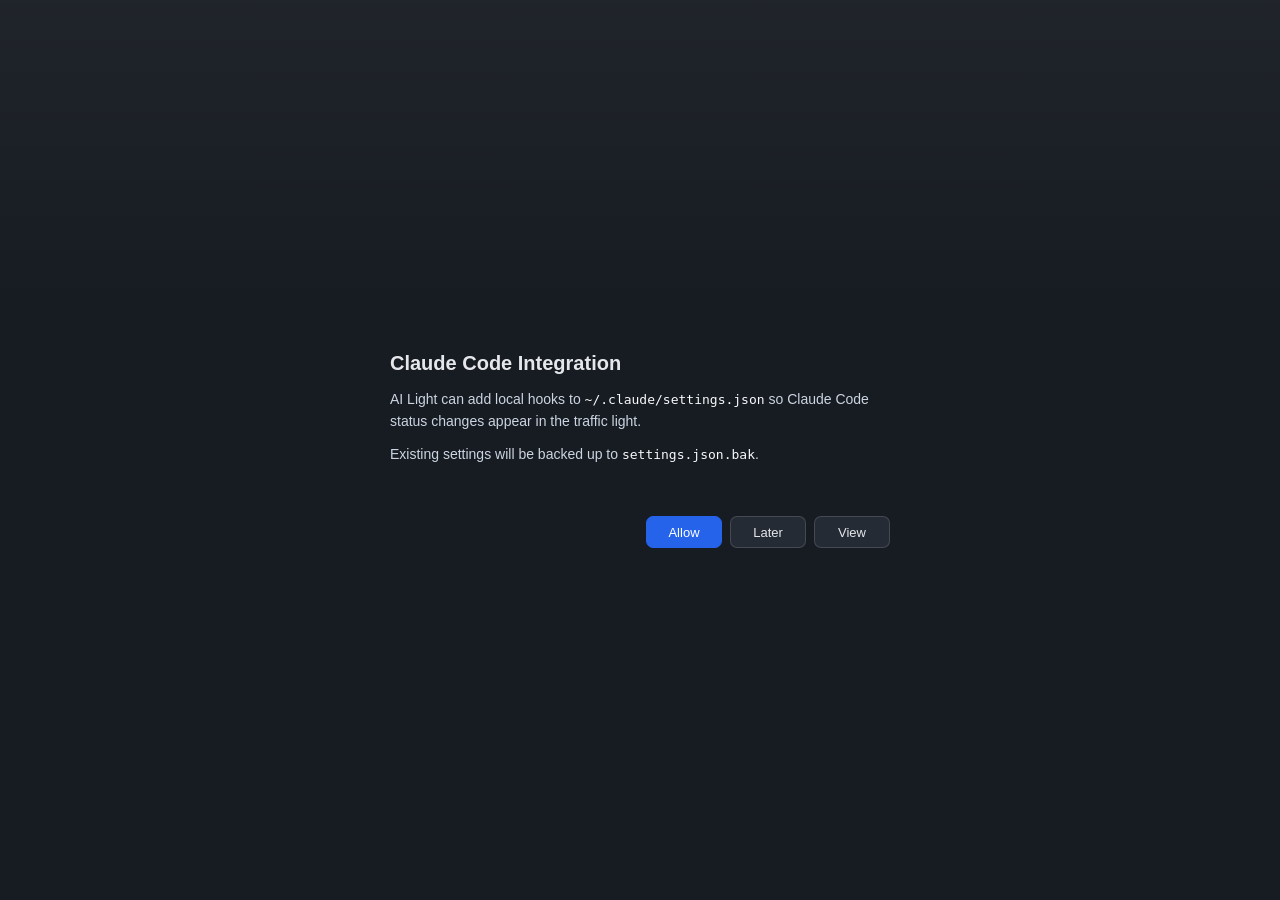
<file: src/install-hooks.html>
<!DOCTYPE html>
<html lang="en">
  <head>
    <meta charset="UTF-8" />
    <meta name="viewport" content="width=device-width, initial-scale=1.0" />
    <title>Claude Code Integration</title>
    <link rel="stylesheet" href="install-hooks.css" />
  </head>
  <body>
    <main class="dialog">
      <h1>Claude Code Integration</h1>
      <p>
        AI Light can add local hooks to <code>~/.claude/settings.json</code> so
        Claude Code status changes appear in the traffic light.
      </p>
      <p>
        Existing settings will be backed up to <code>settings.json.bak</code>.
      </p>

      <pre id="preview" hidden></pre>
      <div id="status" role="status"></div>

      <footer>
        <button id="allow" class="primary" type="button">Allow</button>
        <button id="later" type="button">Later</button>
        <button id="view" type="button">View</button>
      </footer>
    </main>
    <script src="install-hooks.js"></script>
  </body>
</html>
</file>
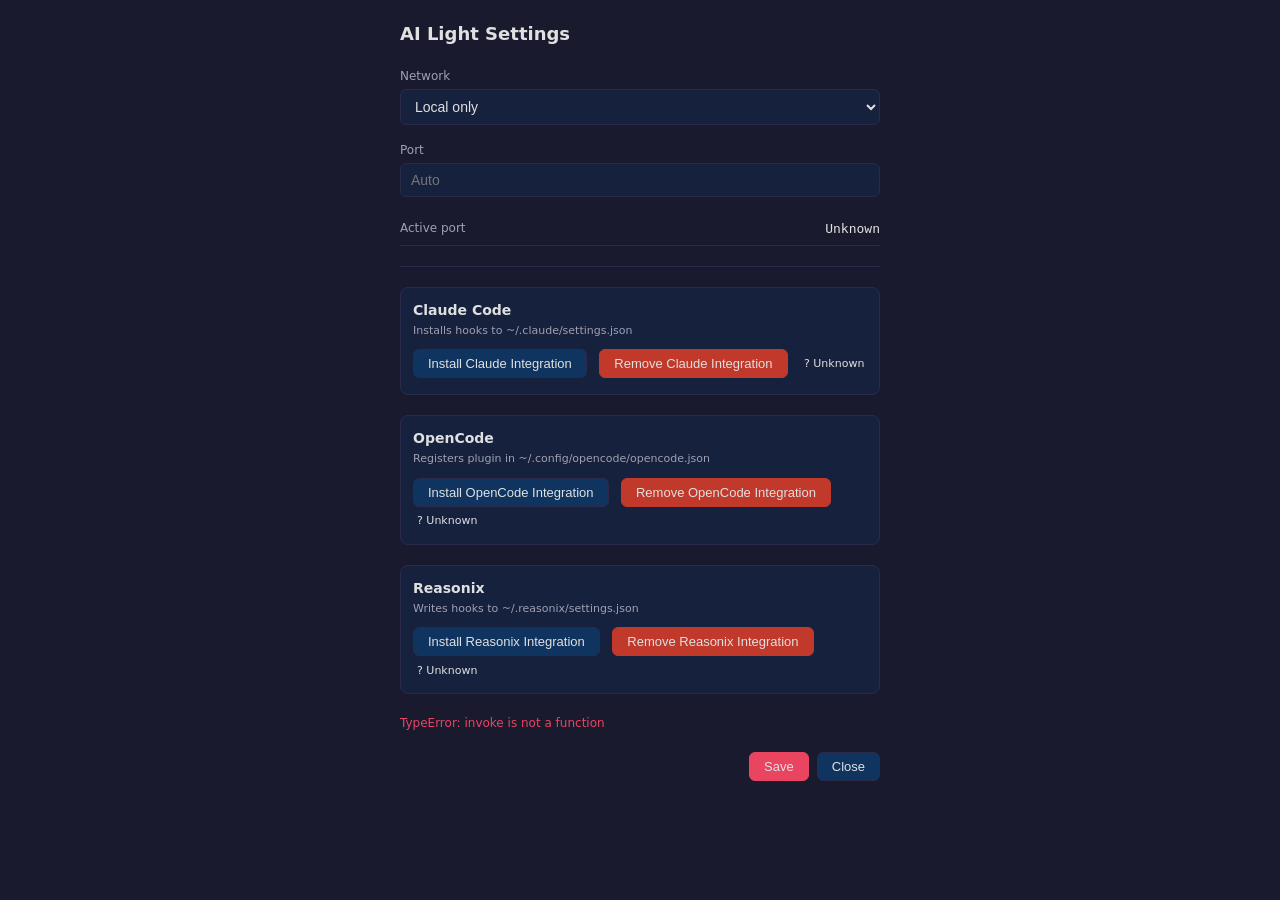
<file: src/settings.html>
<!DOCTYPE html>
<html lang="en">
  <head>
    <meta charset="UTF-8" />
    <meta name="viewport" content="width=device-width, initial-scale=1.0" />
    <title>AI Light Settings</title>
    <link rel="stylesheet" href="settings.css" />
  </head>
  <body>
    <main class="settings">
      <header>
        <h1>AI Light Settings</h1>
        <p id="config-path"></p>
      </header>

      <section class="field">
        <label for="http-bind">Network</label>
        <select id="http-bind">
          <option value="127.0.0.1">Local only</option>
          <option value="0.0.0.0">LAN forwarding</option>
        </select>
      </section>

      <section class="field">
        <label for="http-port">Port</label>
        <input id="http-port" type="number" min="1" max="65535" placeholder="Auto" />
      </section>

      <dl>
        <div>
          <dt>Active port</dt>
          <dd id="runtime-port">Unknown</dd>
        </div>
      </dl>

      <hr />

      <section class="integration">
        <h2>Claude Code</h2>
        <p class="hint">Installs hooks to ~/.claude/settings.json</p>
        <button id="install-claude" type="button">Install Claude Integration</button>
        <button id="remove-claude" class="danger" type="button">Remove Claude Integration</button>
        <span id="claude-status" class="integration-status"></span>
      </section>

      <section class="integration">
        <h2>OpenCode</h2>
        <p class="hint">Registers plugin in ~/.config/opencode/opencode.json</p>
        <button id="install-opencode" type="button">Install OpenCode Integration</button>
        <button id="remove-opencode" class="danger" type="button">Remove OpenCode Integration</button>
        <span id="opencode-status" class="integration-status"></span>
      </section>

      <section class="integration">
        <h2>Reasonix</h2>
        <p class="hint">Writes hooks to ~/.reasonix/settings.json</p>
        <button id="install-reasonix" type="button">Install Reasonix Integration</button>
        <button id="remove-reasonix" class="danger" type="button">Remove Reasonix Integration</button>
        <span id="reasonix-status" class="integration-status"></span>
      </section>

      <div id="status" role="status"></div>

      <footer>
        <button id="save" class="primary" type="button">Save</button>
        <button id="close" type="button">Close</button>
      </footer>
    </main>
    <script src="settings.js"></script>
  </body>
</html>
</file>
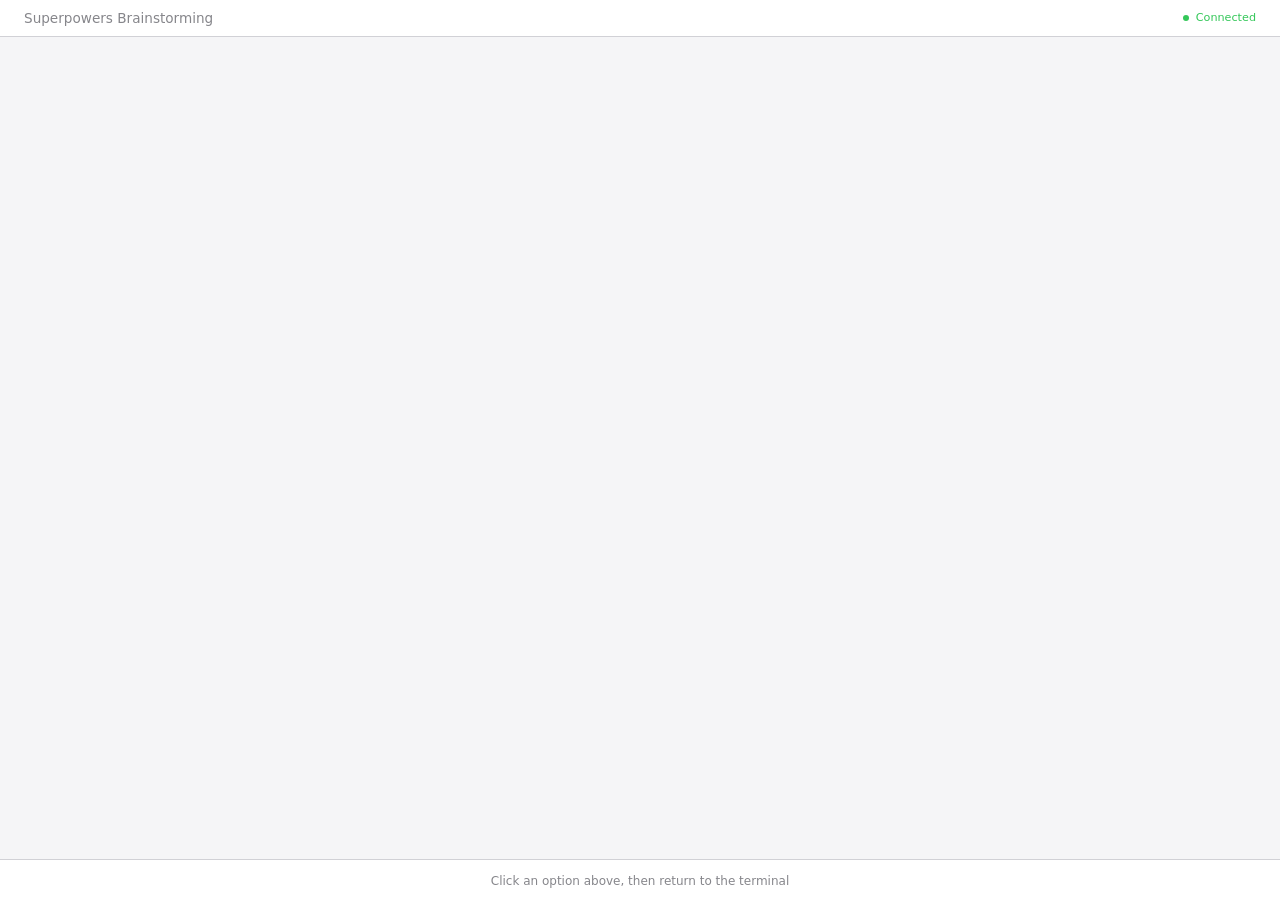
<file: .claude/skills/brainstorming/scripts/frame-template.html>
<!DOCTYPE html>
<html>
<head>
  <meta charset="utf-8">
  <title>Superpowers Brainstorming</title>
  <style>
    /*
     * BRAINSTORM COMPANION FRAME TEMPLATE
     *
     * This template provides a consistent frame with:
     * - OS-aware light/dark theming
     * - Fixed header and selection indicator bar
     * - Scrollable main content area
     * - CSS helpers for common UI patterns
     *
     * Content is injected via placeholder comment in #claude-content.
     */

    * { box-sizing: border-box; margin: 0; padding: 0; }
    html, body { height: 100%; overflow: hidden; }

    /* ===== THEME VARIABLES ===== */
    :root {
      --bg-primary: #f5f5f7;
      --bg-secondary: #ffffff;
      --bg-tertiary: #e5e5e7;
      --border: #d1d1d6;
      --text-primary: #1d1d1f;
      --text-secondary: #86868b;
      --text-tertiary: #aeaeb2;
      --accent: #0071e3;
      --accent-hover: #0077ed;
      --success: #34c759;
      --warning: #ff9f0a;
      --error: #ff3b30;
      --selected-bg: #e8f4fd;
      --selected-border: #0071e3;
    }

    @media (prefers-color-scheme: dark) {
      :root {
        --bg-primary: #1d1d1f;
        --bg-secondary: #2d2d2f;
        --bg-tertiary: #3d3d3f;
        --border: #424245;
        --text-primary: #f5f5f7;
        --text-secondary: #86868b;
        --text-tertiary: #636366;
        --accent: #0a84ff;
        --accent-hover: #409cff;
        --selected-bg: rgba(10, 132, 255, 0.15);
        --selected-border: #0a84ff;
      }
    }

    body {
      font-family: system-ui, -apple-system, BlinkMacSystemFont, sans-serif;
      background: var(--bg-primary);
      color: var(--text-primary);
      display: flex;
      flex-direction: column;
      line-height: 1.5;
    }

    /* ===== FRAME STRUCTURE ===== */
    .header {
      background: var(--bg-secondary);
      padding: 0.5rem 1.5rem;
      display: flex;
      justify-content: space-between;
      align-items: center;
      border-bottom: 1px solid var(--border);
      flex-shrink: 0;
    }
    .header h1 { font-size: 0.85rem; font-weight: 500; color: var(--text-secondary); }
    .header .status { font-size: 0.7rem; color: var(--success); display: flex; align-items: center; gap: 0.4rem; }
    .header .status::before { content: ''; width: 6px; height: 6px; background: var(--success); border-radius: 50%; }

    .main { flex: 1; overflow-y: auto; }
    #claude-content { padding: 2rem; min-height: 100%; }

    .indicator-bar {
      background: var(--bg-secondary);
      border-top: 1px solid var(--border);
      padding: 0.5rem 1.5rem;
      flex-shrink: 0;
      text-align: center;
    }
    .indicator-bar span {
      font-size: 0.75rem;
      color: var(--text-secondary);
    }
    .indicator-bar .selected-text {
      color: var(--accent);
      font-weight: 500;
    }

    /* ===== TYPOGRAPHY ===== */
    h2 { font-size: 1.5rem; font-weight: 600; margin-bottom: 0.5rem; }
    h3 { font-size: 1.1rem; font-weight: 600; margin-bottom: 0.25rem; }
    .subtitle { color: var(--text-secondary); margin-bottom: 1.5rem; }
    .section { margin-bottom: 2rem; }
    .label { font-size: 0.7rem; color: var(--text-secondary); text-transform: uppercase; letter-spacing: 0.05em; margin-bottom: 0.5rem; }

    /* ===== OPTIONS (for A/B/C choices) ===== */
    .options { display: flex; flex-direction: column; gap: 0.75rem; }
    .option {
      background: var(--bg-secondary);
      border: 2px solid var(--border);
      border-radius: 12px;
      padding: 1rem 1.25rem;
      cursor: pointer;
      transition: all 0.15s ease;
      display: flex;
      align-items: flex-start;
      gap: 1rem;
    }
    .option:hover { border-color: var(--accent); }
    .option.selected { background: var(--selected-bg); border-color: var(--selected-border); }
    .option .letter {
      background: var(--bg-tertiary);
      color: var(--text-secondary);
      width: 1.75rem; height: 1.75rem;
      border-radius: 6px;
      display: flex; align-items: center; justify-content: center;
      font-weight: 600; font-size: 0.85rem; flex-shrink: 0;
    }
    .option.selected .letter { background: var(--accent); color: white; }
    .option .content { flex: 1; }
    .option .content h3 { font-size: 0.95rem; margin-bottom: 0.15rem; }
    .option .content p { color: var(--text-secondary); font-size: 0.85rem; margin: 0; }

    /* ===== CARDS (for showing designs/mockups) ===== */
    .cards { display: grid; grid-template-columns: repeat(auto-fit, minmax(280px, 1fr)); gap: 1rem; }
    .card {
      background: var(--bg-secondary);
      border: 1px solid var(--border);
      border-radius: 12px;
      overflow: hidden;
      cursor: pointer;
      transition: all 0.15s ease;
    }
    .card:hover { border-color: var(--accent); transform: translateY(-2px); box-shadow: 0 4px 12px rgba(0,0,0,0.1); }
    .card.selected { border-color: var(--selected-border); border-width: 2px; }
    .card-image { background: var(--bg-tertiary); aspect-ratio: 16/10; display: flex; align-items: center; justify-content: center; }
    .card-body { padding: 1rem; }
    .card-body h3 { margin-bottom: 0.25rem; }
    .card-body p { color: var(--text-secondary); font-size: 0.85rem; }

    /* ===== MOCKUP CONTAINER ===== */
    .mockup {
      background: var(--bg-secondary);
      border: 1px solid var(--border);
      border-radius: 12px;
      overflow: hidden;
      margin-bottom: 1.5rem;
    }
    .mockup-header {
      background: var(--bg-tertiary);
      padding: 0.5rem 1rem;
      font-size: 0.75rem;
      color: var(--text-secondary);
      border-bottom: 1px solid var(--border);
    }
    .mockup-body { padding: 1.5rem; }

    /* ===== SPLIT VIEW (side-by-side comparison) ===== */
    .split { display: grid; grid-template-columns: 1fr 1fr; gap: 1.5rem; }
    @media (max-width: 700px) { .split { grid-template-columns: 1fr; } }

    /* ===== PROS/CONS ===== */
    .pros-cons { display: grid; grid-template-columns: 1fr 1fr; gap: 1rem; margin: 1rem 0; }
    .pros, .cons { background: var(--bg-secondary); border-radius: 8px; padding: 1rem; }
    .pros h4 { color: var(--success); font-size: 0.85rem; margin-bottom: 0.5rem; }
    .cons h4 { color: var(--error); font-size: 0.85rem; margin-bottom: 0.5rem; }
    .pros ul, .cons ul { margin-left: 1.25rem; font-size: 0.85rem; color: var(--text-secondary); }
    .pros li, .cons li { margin-bottom: 0.25rem; }

    /* ===== PLACEHOLDER (for mockup areas) ===== */
    .placeholder {
      background: var(--bg-tertiary);
      border: 2px dashed var(--border);
      border-radius: 8px;
      padding: 2rem;
      text-align: center;
      color: var(--text-tertiary);
    }

    /* ===== INLINE MOCKUP ELEMENTS ===== */
    .mock-nav { background: var(--accent); color: white; padding: 0.75rem 1rem; display: flex; gap: 1.5rem; font-size: 0.9rem; }
    .mock-sidebar { background: var(--bg-tertiary); padding: 1rem; min-width: 180px; }
    .mock-content { padding: 1.5rem; flex: 1; }
    .mock-button { background: var(--accent); color: white; border: none; padding: 0.5rem 1rem; border-radius: 6px; font-size: 0.85rem; }
    .mock-input { background: var(--bg-primary); border: 1px solid var(--border); border-radius: 6px; padding: 0.5rem; width: 100%; }
  </style>
</head>
<body>
  <div class="header">
    <h1><a href="https://github.com/obra/superpowers" style="color: inherit; text-decoration: none;">Superpowers Brainstorming</a></h1>
    <div class="status">Connected</div>
  </div>

  <div class="main">
    <div id="claude-content">
      <!-- CONTENT -->
    </div>
  </div>

  <div class="indicator-bar">
    <span id="indicator-text">Click an option above, then return to the terminal</span>
  </div>

</body>
</html>
</file>
<file: src/install-hooks.css>
* {
  box-sizing: border-box;
}

:root {
  color-scheme: dark;
  font-family: -apple-system, BlinkMacSystemFont, "Segoe UI", sans-serif;
  background: #171b22;
  color: #e5e7eb;
}

body {
  margin: 0;
  min-height: 100vh;
  display: grid;
  place-items: center;
  background:
    linear-gradient(180deg, rgba(255, 255, 255, 0.04), transparent 34%),
    #171b22;
}

.dialog {
  width: min(500px, calc(100vw - 40px));
}

h1 {
  margin: 0 0 14px;
  font-size: 20px;
  font-weight: 650;
  letter-spacing: 0;
}

p {
  margin: 0 0 12px;
  color: #cbd5e1;
  font-size: 14px;
  line-height: 1.55;
}

code {
  color: #f8fafc;
  font-family: ui-monospace, SFMono-Regular, Consolas, monospace;
  font-size: 13px;
}

pre {
  max-height: 136px;
  margin: 12px 0;
  padding: 10px;
  overflow: auto;
  border: 1px solid rgba(255, 255, 255, 0.1);
  border-radius: 7px;
  background: #0f1217;
  color: #d1d5db;
  font-size: 11px;
  line-height: 1.4;
}

#status {
  min-height: 20px;
  margin-top: 8px;
  color: #93c5fd;
  font-size: 13px;
}

#status.error {
  color: #fca5a5;
}

footer {
  display: flex;
  justify-content: flex-end;
  gap: 8px;
  margin-top: 18px;
}

button {
  height: 32px;
  min-width: 76px;
  padding: 0 13px;
  border: 1px solid rgba(255, 255, 255, 0.14);
  border-radius: 7px;
  color: #e5e7eb;
  background: #252b35;
  font: inherit;
  font-size: 13px;
  cursor: pointer;
}

button:hover {
  background: #303847;
}

button.primary {
  border-color: #2563eb;
  background: #2563eb;
  color: white;
}

button.primary:hover {
  background: #1d4ed8;
}
</file>
<file: src/settings.css>
:root {
  --bg: #1a1a2e;
  --surface: #16213e;
  --text: #e0e0e0;
  --text-secondary: #a0a0b0;
  --primary: #0f3460;
  --accent: #e94560;
  --danger: #c0392b;
  --success: #27ae60;
  --border: #2a2a4a;
  --font: -apple-system, BlinkMacSystemFont, "Segoe UI", system-ui, sans-serif;
}

* {
  margin: 0;
  padding: 0;
  box-sizing: border-box;
}

body {
  font-family: var(--font);
  background: var(--bg);
  color: var(--text);
  font-size: 14px;
  line-height: 1.5;
  padding: 20px;
}

.settings {
  max-width: 480px;
  margin: 0 auto;
}

header {
  margin-bottom: 20px;
}

h1 {
  font-size: 18px;
  font-weight: 600;
  margin-bottom: 4px;
}

h2 {
  font-size: 14px;
  font-weight: 600;
  margin-bottom: 4px;
}

#config-path {
  font-size: 11px;
  color: var(--text-secondary);
  word-break: break-all;
}

.field {
  margin-bottom: 16px;
}

.field label {
  display: block;
  font-size: 12px;
  font-weight: 500;
  color: var(--text-secondary);
  margin-bottom: 4px;
}

select,
input[type="number"] {
  width: 100%;
  padding: 8px 10px;
  border: 1px solid var(--border);
  border-radius: 6px;
  background: var(--surface);
  color: var(--text);
  font-size: 14px;
  outline: none;
}

select:focus,
input:focus {
  border-color: var(--accent);
}

dl {
  margin-bottom: 16px;
}

dl div {
  display: flex;
  justify-content: space-between;
  padding: 6px 0;
  border-bottom: 1px solid var(--border);
}

dt {
  color: var(--text-secondary);
  font-size: 12px;
}

dd {
  font-size: 13px;
  font-family: monospace;
}

hr {
  border: none;
  border-top: 1px solid var(--border);
  margin: 20px 0;
}

.integration {
  margin-bottom: 20px;
  padding: 12px;
  background: var(--surface);
  border: 1px solid var(--border);
  border-radius: 8px;
}

.integration h2 {
  margin-bottom: 2px;
}

.hint {
  font-size: 11px;
  color: var(--text-secondary);
  margin-bottom: 10px;
}

.integration button {
  margin-right: 8px;
  margin-bottom: 4px;
}

.integration-status {
  display: inline-block;
  font-size: 11px;
  margin-left: 4px;
  vertical-align: middle;
}

.integration-status.installed {
  color: var(--success);
}

button {
  padding: 6px 14px;
  border: 1px solid var(--border);
  border-radius: 6px;
  background: var(--primary);
  color: var(--text);
  font-size: 13px;
  cursor: pointer;
  transition: background 0.15s;
}

button:hover:not(:disabled) {
  background: #1a4a7a;
}

button:disabled {
  opacity: 0.5;
  cursor: not-allowed;
}

button.danger {
  background: var(--danger);
  border-color: var(--danger);
}

button.danger:hover:not(:disabled) {
  background: #e74c3c;
}

button.primary {
  background: var(--accent);
  border-color: var(--accent);
  font-weight: 500;
}

button.primary:hover:not(:disabled) {
  background: #ff6b7a;
}

footer {
  margin-top: 20px;
  display: flex;
  justify-content: flex-end;
  gap: 8px;
}

#status {
  margin-top: 12px;
  font-size: 12px;
  color: var(--text-secondary);
  min-height: 18px;
}

#status.error {
  color: var(--accent);
}
</file>
